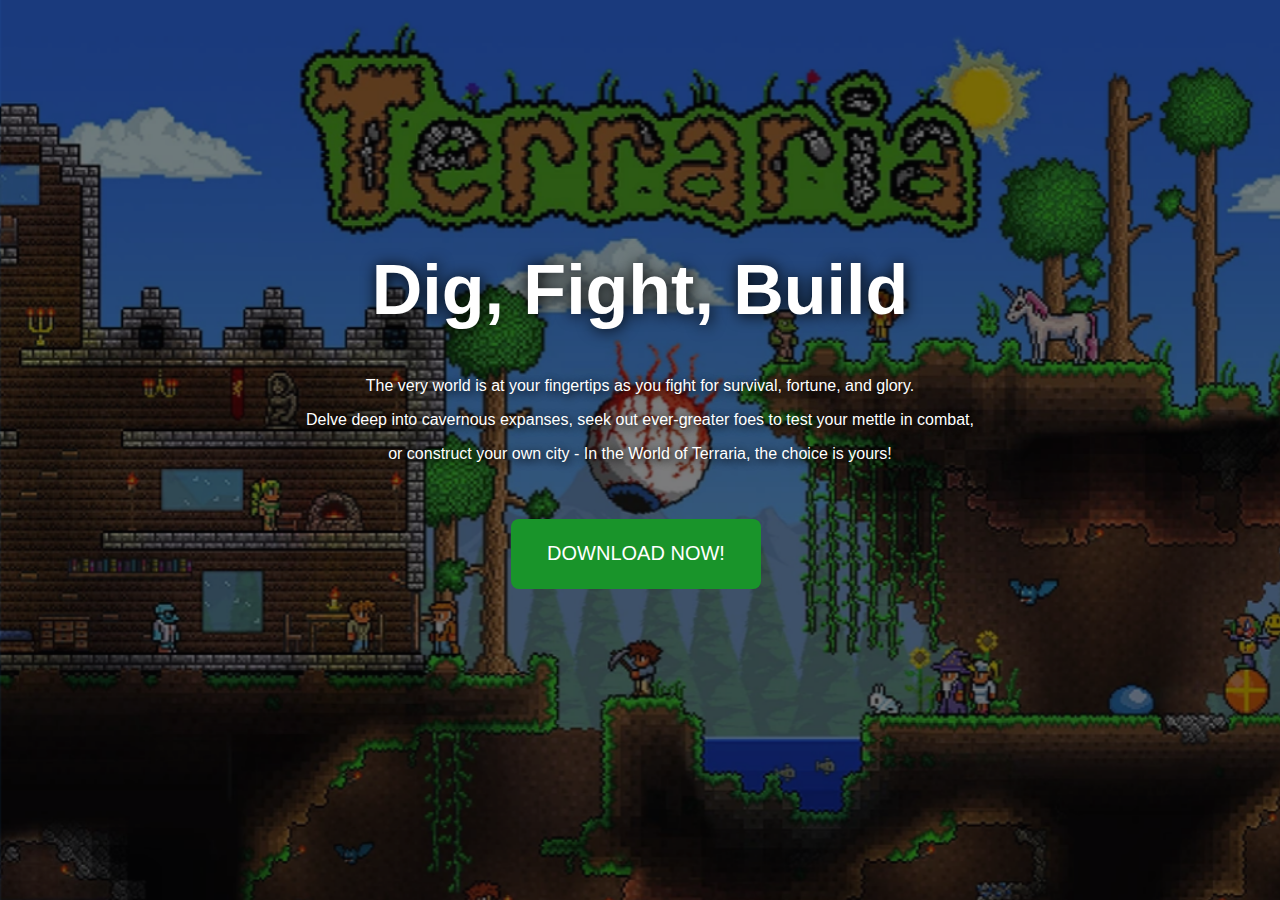
<file: index.html>
<!DOCTYPE html>
<html>
    <head>
        <meta charset="UTF-8">
        <meta name="viewport" content="width=device-width, initial-scale=1.0">
        <title>Assignmen Website</title>
        <link href="websitestyle.css" rel="stylesheet">
        <link rel="icon" type="image/x-icon" href="pngegg (5).png">
    </head>

    <body>
        <center>
        <h1> Dig, Fight, Build</h1>

        <p>The very world is at your fingertips as you fight for survival, fortune, and glory.</p> 
        <p>Delve deep into cavernous expanses, seek out ever-greater foes to test your mettle in combat,</p>  
        <p>or construct your own city - In the World of Terraria, the choice is yours!</p>
        
        <button class="download-button" onclick="location.href='https://store.steampowered.com/app/105600/Terraria/'">DOWNLOAD NOW!</button>
        
        </center>

        
    </body>
</html>
</file>
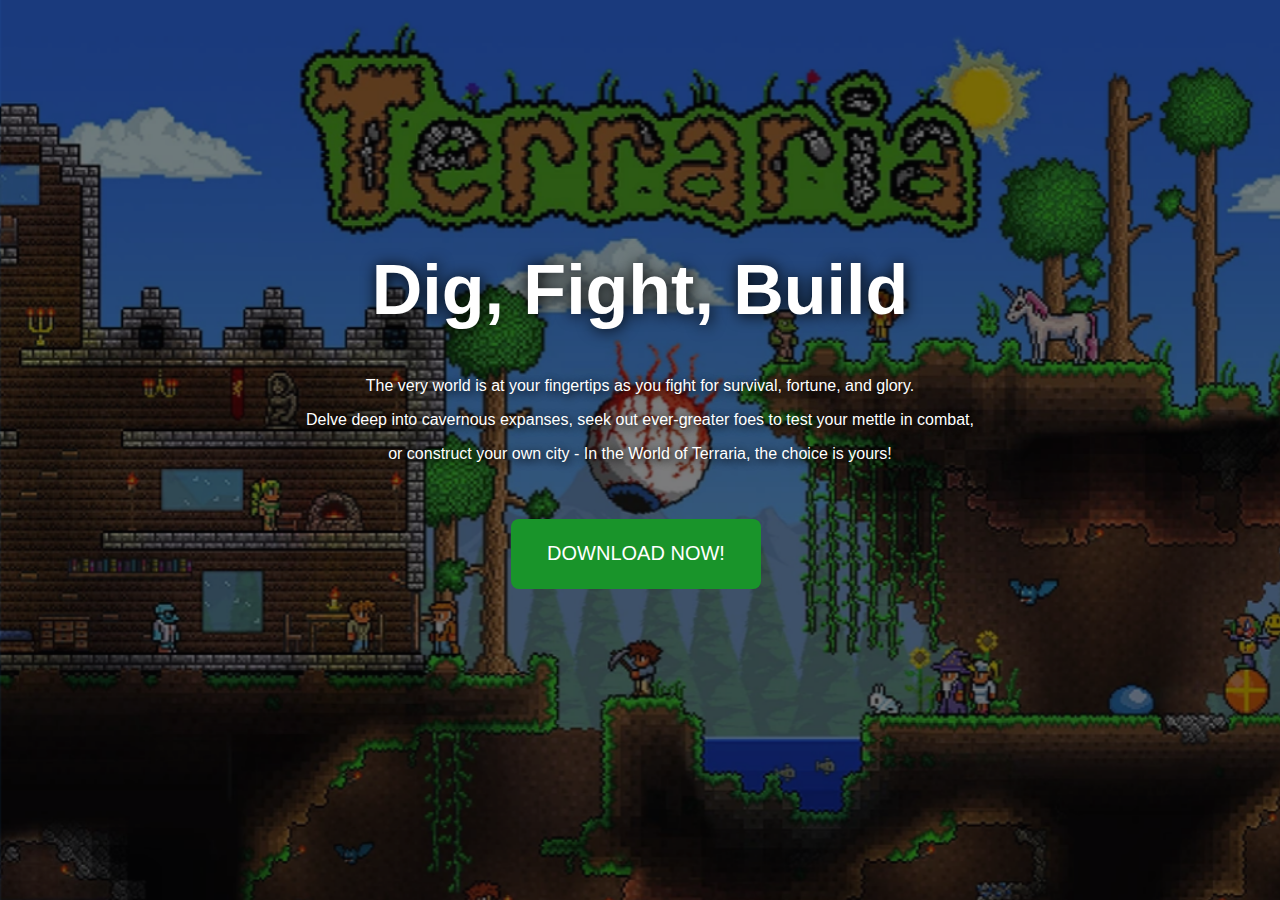
<file: Assignment website.html>
<!DOCTYPE html>
<html>
    <head>
        <meta charset="UTF-8">
        <meta name="viewport" content="width=device-width, initial-scale=1.0">
        <title>Assignmen Website</title>
        <link href="websitestyle.css" rel="stylesheet">
        <link rel="icon" type="image/x-icon" href="pngegg (5).png">
    </head>

    <body>
        <center>
        <h1> Dig, Fight, Build</h1>

        <p>The very world is at your fingertips as you fight for survival, fortune, and glory.</p> 
        <p>Delve deep into cavernous expanses, seek out ever-greater foes to test your mettle in combat,</p>  
        <p>or construct your own city - In the World of Terraria, the choice is yours!</p>
        
        <button class="download-button" onclick="location.href='https://store.steampowered.com/app/105600/Terraria/'">DOWNLOAD NOW!</button>
        
        </center>

        
    </body>
</html>
</file>
<file: websitestyle.css>
h1{
    padding-top: 150px;
    text-align: center;
  color: white;
  margin-top: 100px;
   font-size: 70px;
   font-weight: 30px;
   font-family: Arial, Helvetica, sans-serif;
   text-shadow: 1px 1px 15px black;
}

p{
   text-align: center;
   color: white;
   font-weight: lighter;
   font-size: 16px;
    font-family: Arial, Helvetica, sans-serif;
    text-shadow: 2px 2px 8px black;
}

body{
    background-color: rgba(0, 0, 0, 0.392);
    background-image: url(Screenshot\ 2024-05-16\ 1156455.png);
    background-repeat: no-repeat;
    background-attachment: fixed;
    background-size: cover;
            
}

.download-button { 
    font-size: 20px;
    background-color: rgb(25, 148, 42);
    color: white;
    border:none;
    height: 70px;
    width: 250px;
    border-radius:8px;
    cursor: pointer;
    margin-top: 40px;
    margin-right:8px;
    }

    .download-button:hover {
        box-shadow: 0 12px 16px 0 rgba(0,0,0,0.24), 0 17px 50px 0 rgba(0,0,0,0.19);
      }
</file>
